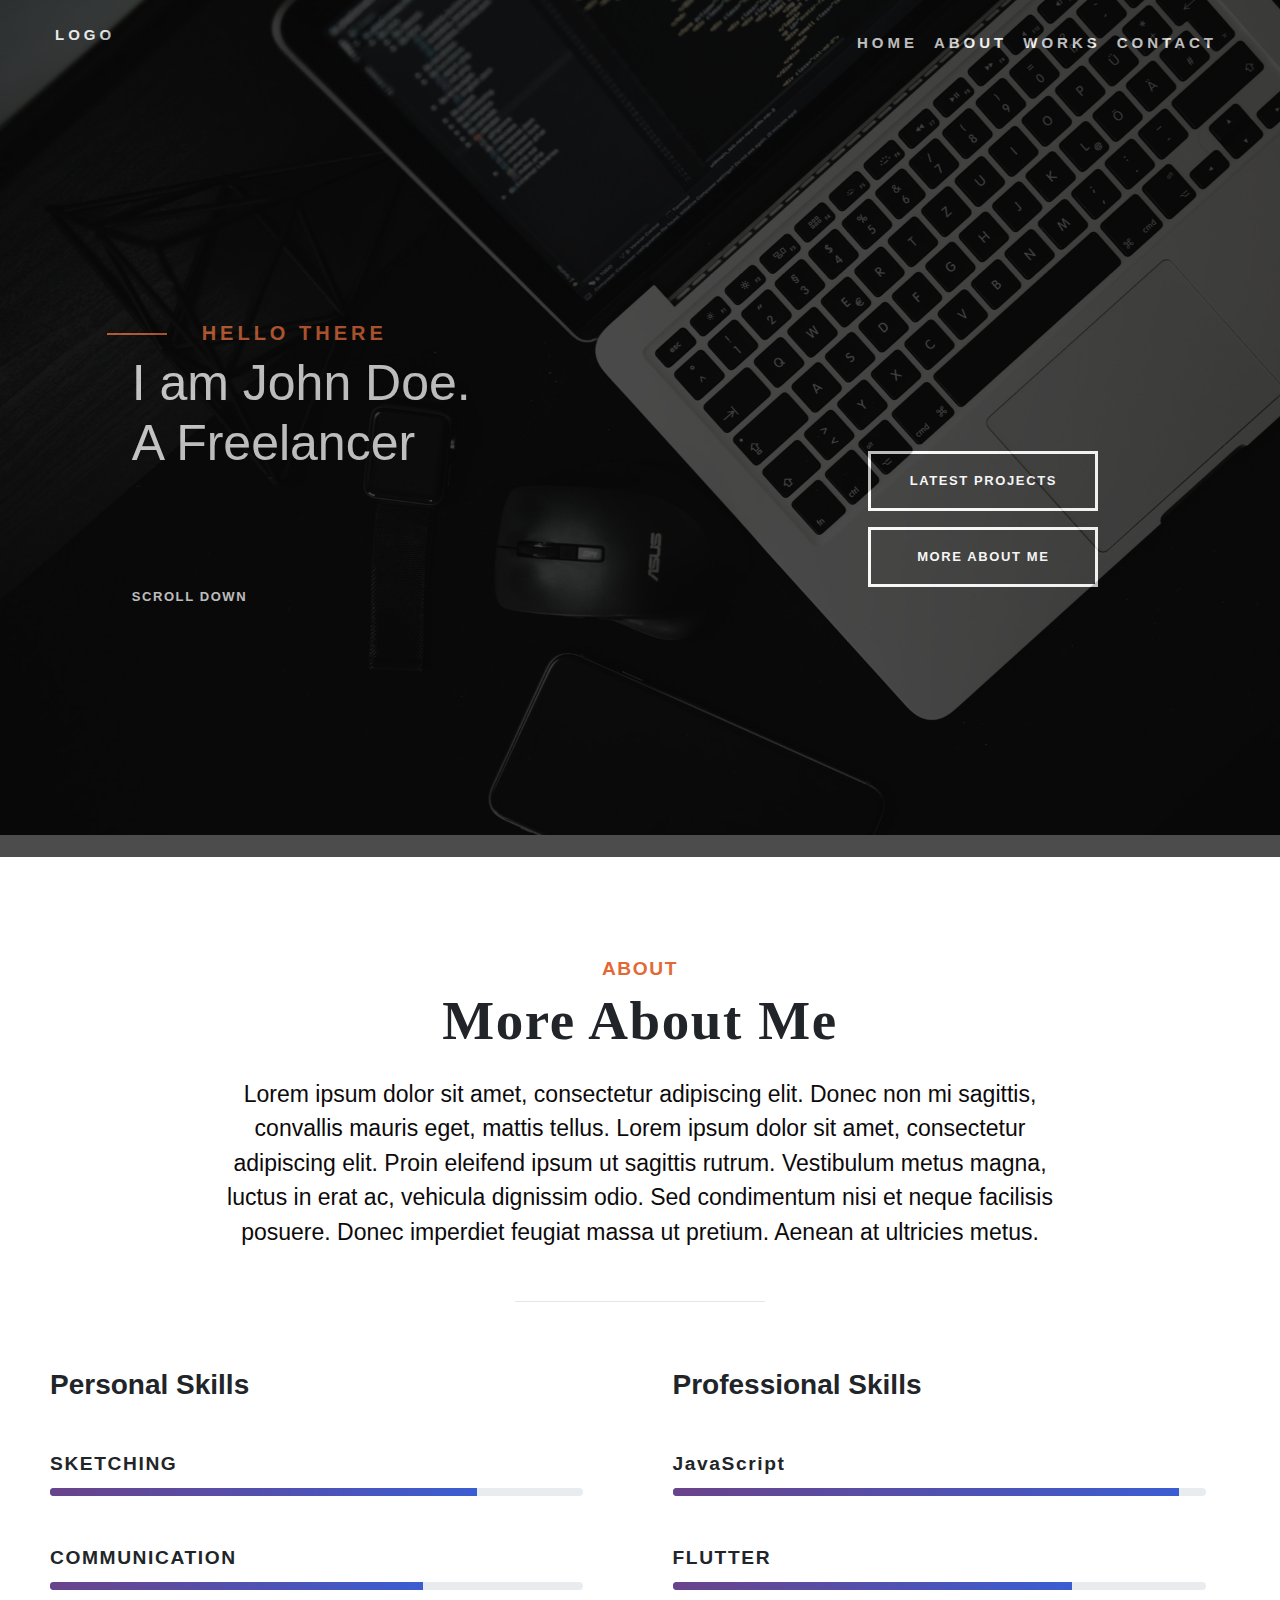
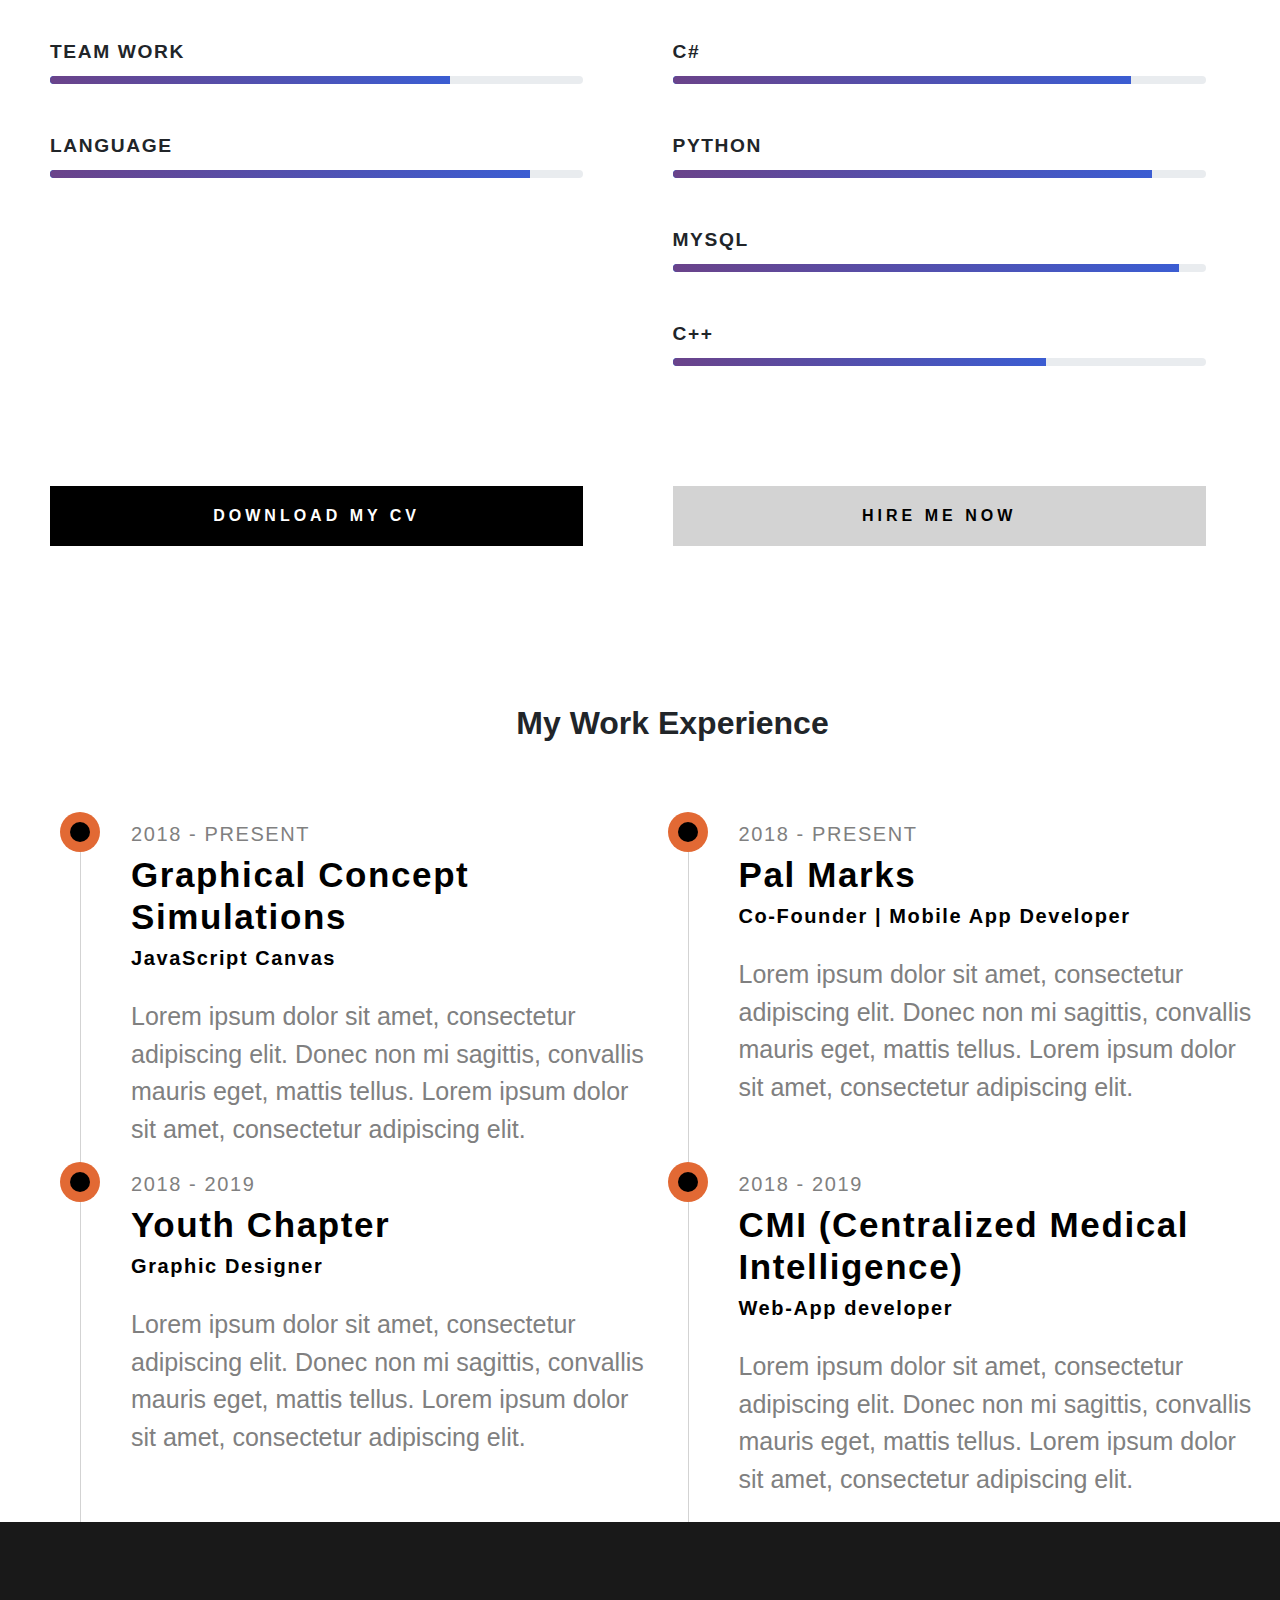
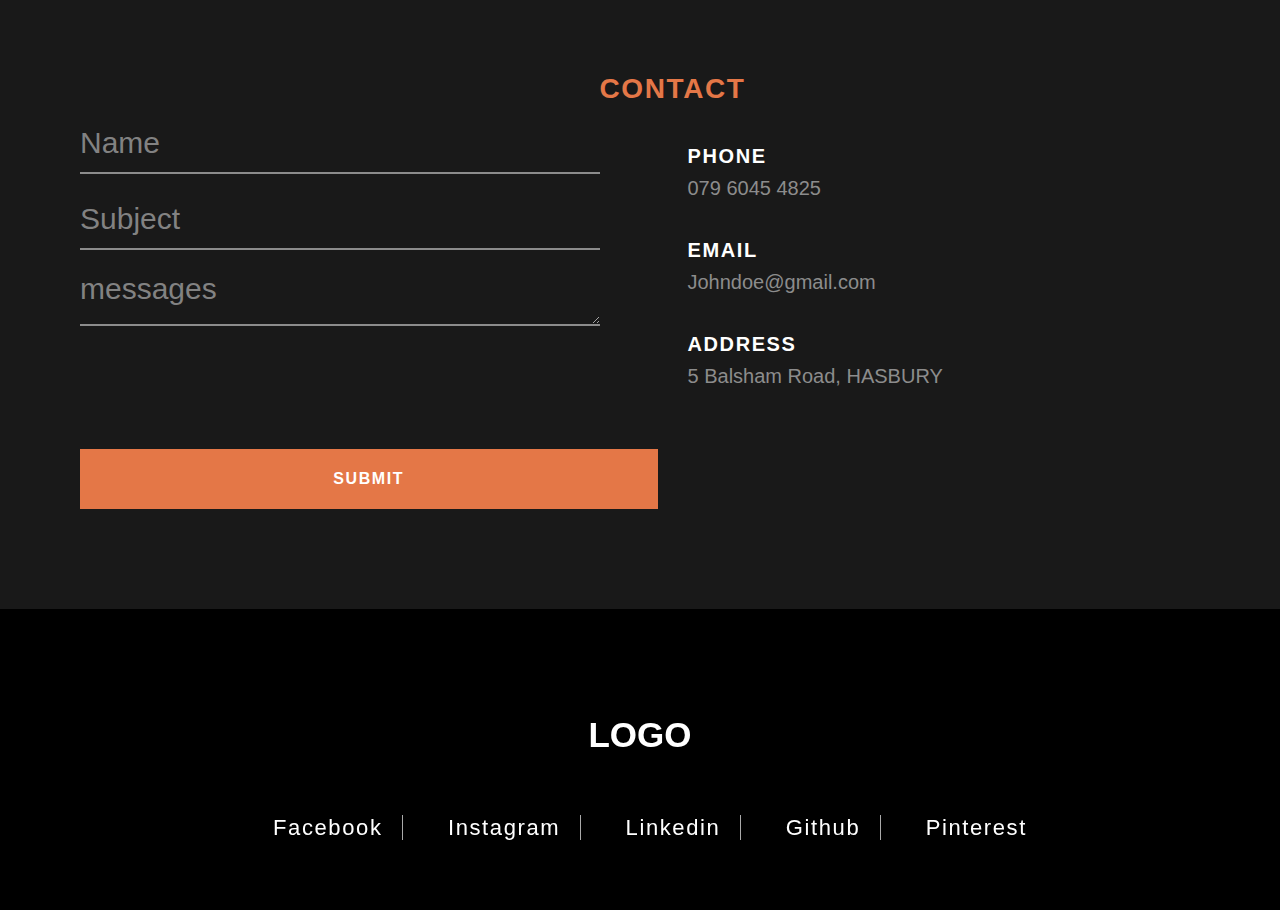
<file: index.html>
<!DOCTYPE html>
<html lang="en">
<head>
    <meta charset="UTF-8">
    <meta name="viewport" content="width=device-width, initial-scale=1.0">
    <link rel="stylesheet" href="https://cdnjs.cloudflare.com/ajax/libs/font-awesome/5.15.2/css/all.min.css" integrity="sha512-HK5fgLBL+xu6dm/Ii3z4xhlSUyZgTT9tuc/hSrtw6uzJOvgRr2a9jyxxT1ely+B+xFAmJKVSTbpM/CuL7qxO8w==" crossorigin="anonymous" />
    <link rel="stylesheet" href="https://stackpath.bootstrapcdn.com/bootstrap/4.4.1/css/bootstrap.min.css"
        integrity="sha384-Vkoo8x4CGsO3+Hhxv8T/Q5PaXtkKtu6ug5TOeNV6gBiFeWPGFN9MuhOf23Q9Ifjh" crossorigin="anonymous">
    <link rel="stylesheet" href="styles.css">
    <title>Portfolio Template</title>
</head>
<body>
    <!-- navbar -->
    <div class="background">
        <img src="./bg-portfolio-template.jpg" alt="background-img"/>    
    </div>

    <div>
        <nav class="navbar navbar-expand-lg" id="nav_bar">
            <div class="container-fluid nav-container">
                <a class="navbar-brand ml-4" href="#">
                    LOGO
                    <!-- <img src="" alt="LOGO" width="70" height="40"> -->
                </a>
                <div class="toggler-btn" data-toggle="collapse" data-target="#Navbar">
                    <span class="fas fa-bars" onclick="openNav()"></span>
                </div>
                <div class="navbar-container navbar-container-close justify-content-end mr-4 mt-3" id="Navbar">
                    <ul class="navbar-nav">
                        <li class="nav-item">
                            <a class="nav-link" href="#home"><strong>HOME</strong></a>
                        </li>
                        <li class="nav-item">
                            <a class="nav-link" href="#about"><strong>ABOUT</strong></a>
                        </li>
                        <li class="nav-item">
                            <a class="nav-link" href="#work-exp"><strong>WORKS</strong></a>
                        </li>
                        <li class="nav-item">
                            <a class="nav-link" href="#contact"><strong>CONTACT</strong></a>
                        </li>
                    </ul>
                </div>
            </div>
        </nav>
    </div>
    <!-- navbar-end -->
    <!--Home-->
    <div class="container-fluid" id="home">
        <div class="row">    
            <div class="col-12 col-md-7 offset-md-1 home-content" >
                <h5>HELLO THERE</h5>
                <h1>I am John Doe. <br>
                A Freelancer <br></h1>
            </div>
            <div class="col-8 col-lg-2 home-buttons-container" >
                <button class="home-buttons" type="button"><strong>LATEST PROJECTS</strong></button>
                <br>
                <button class="home-buttons mt-3" type="button"><strong>MORE ABOUT ME</strong></button>
            </div>
            <div class="col-4  col-md-2 home-icons-container" >
                <ul>
                    <li>Facebook <span class="fab fa-facebook-square  home-icons" ></span></li>
                    <li>Instagram<span class="fab fa-instagram  home-icons"></span></li>
                    <li>Linkedin <span class="fab fa-linkedin-in  home-icons"></span></li>
                    <li>Github <span class="fab fa-github  home-icons"></span></li>
                    <li>Pinterest<span class="fab fa-pinterest  home-icons"></span></li>  
                </ul>
            </div> 
        </div>
        <div class="row">
            <div class="col-6 offset-1 home-scroll-btn">
                <a href="#about">SCROLL DOWN <span class="fas fa-chevron-down" style="color: #E26934; padding-left: 5px;"></span></a>
            </div>
        </div>
    </div>    
    <!--HOME End-->

    <div class="container-fluid justify-content-center" id="about">
        <div class="about-text-container">
            <h4 style="text-align: center;">ABOUT</h4>
            <h1 style="text-align: center;">More About Me</h1>
            <div class="row justify-content-center">
                <p style="text-align: center; max-width: 850px;" class="about-info">
                    Lorem ipsum dolor sit amet, consectetur adipiscing elit. Donec non mi sagittis, convallis mauris eget, mattis tellus. Lorem ipsum dolor sit amet, consectetur adipiscing elit. Proin eleifend ipsum ut sagittis rutrum. Vestibulum metus magna, luctus in erat ac, vehicula dignissim odio. Sed condimentum nisi et neque facilisis posuere. Donec imperdiet feugiat massa ut pretium. Aenean at ultricies metus.
                </p>
            </div>
        </div>
        <div class="row justify-content-center" style="margin-top: 20px;">
            <hr style="width: 250px;">
        </div>
    </div>

    <div class="container-fluid" id="skills-info">
        <div class="row">
            <div class="col-12 col-lg-6 skills-sec">
                <h3 style="font-weight: 700;">Personal Skills</h3>
                <ul style="list-style: none;">
                    <li>
                        <h5>SKETCHING</h5>
                        <div class="progress">
                            <div class="progress-bar" style="width: 80%;" role="progressbar" aria-valuenow="80" aria-valuemin="0" aria-valuemax="100"></div>
                        </div>
                    </li>
                    <li>
                        <h5>COMMUNICATION</h5>
                        <div class="progress">
                            <div class="progress-bar" style="width: 70%;" role="progressbar" aria-valuenow="70" aria-valuemin="0" aria-valuemax="100">
                            </div>
                        </div>
                    </li>
                    <li>
                        <h5>TEAM WORK</h5>
                        <div class="progress">
                            <div class="progress-bar" style="width: 75%;" role="progressbar" aria-valuenow="75" aria-valuemin="0" aria-valuemax="100">
                            </div>
                        </div>
                    </li>
                    <li>
                        <h5>LANGUAGE</h5>
                        <div class="progress">
                            <div class="progress-bar" style="width: 90%;" role="progressbar" aria-valuenow="90" aria-valuemin="0"
                                aria-valuemax="100">
                            </div>
                        </div>
                    </li>
                </ul>
            </div>
            <div class="col-12 col-lg-6 skills-sec">
                <h3 style="font-weight: 700;">Professional Skills</h3>
                <ul style="list-style: none;">
                    <li>
                        <h5>JavaScript</h5>
                        <div class="progress">
                            <div class="progress-bar" style="width: 95%;" role="progressbar" aria-valuenow="95" aria-valuemin="0"
                                aria-valuemax="100"></div>
                        </div>
                    </li>
                    <li>
                        <h5>FLUTTER</h5>
                        <div class="progress">
                            <div class="progress-bar" style="width: 75%;" role="progressbar" aria-valuenow="75" aria-valuemin="0"
                                aria-valuemax="100">
                            </div>
                        </div>
                    </li>
                    <li>
                        <h5>C#</h5>
                        <div class="progress">
                            <div class="progress-bar" style="width: 86%;" role="progressbar" aria-valuenow="86" aria-valuemin="0"
                                aria-valuemax="100">
                            </div>
                        </div>
                    </li>
                    <li>
                        <h5>PYTHON</h5>
                        <div class="progress">
                            <div class="progress-bar" style="width: 90%;" role="progressbar" aria-valuenow="90" aria-valuemin="0"
                                aria-valuemax="100">
                            </div>
                        </div>
                    </li>
                    <li>
                        <h5>MYSQL</h5>
                        <div class="progress">
                            <div class="progress-bar" style="width: 95%;" role="progressbar" aria-valuenow="95" aria-valuemin="0"
                                aria-valuemax="100">
                            </div>
                        </div>
                    </li>
                    <li>
                        <h5>C++</h5>
                        <div class="progress">
                            <div class="progress-bar" style="width: 70%;" role="progressbar" aria-valuenow="70" aria-valuemin="0"
                                aria-valuemax="100">
                            </div>
                        </div>
                    </li>
                </ul>
            </div>
        </div>
        <div class="row skills-btn-container">
            <div class="col-12 col-lg-6">
                <button class="cv-btn" type="button">DOWNLOAD MY CV</button>
            </div>
            <div class="col-12 col-lg-6">
                <button class="hire-btn" type="button">HIRE ME NOW</button>
            </div>
        </div>
    </div>

    <div class="container-fluid" id="work-exp">
        <div class="row">
            <div class="col-12">
                <h2 class="work-exp-heading">My Work Experience</h2>
            </div>
            <div class="col-12 col-lg-6">
                <div class="list-block">
                    <div class="list-bullet"></div>
                    <div class="list-item-header">
                        <h5 class="list-item-timeframe">2018 - PRESENT</h5>
                        <h1 style="font-weight: 700; font-size: 35px;">Graphical Concept Simulations</h1>
                        <h5 style="font-weight: 700;">JavaScript Canvas</h5>
                    </div>
                    <div class="list-item-desc">
                        <p>Lorem ipsum dolor sit amet, consectetur adipiscing elit. Donec non mi sagittis, convallis mauris eget, mattis tellus. Lorem ipsum dolor sit amet, consectetur adipiscing elit.</p>
                    </div>
                </div>
            </div>
            <div class="col-12 col-lg-6">
                <div class="list-block">
                    <div class="list-bullet"></div>
                    <div class="list-item-header">
                        <h5 class="list-item-timeframe">2018 - PRESENT</h5>
                        <h1 style="font-weight: 700; font-size: 35px;">Pal Marks</h1>
                        <h5 style="font-weight: 700;">Co-Founder | Mobile App Developer</h5>
                    </div>
                    <div class="list-item-desc">
                        <p>
                            Lorem ipsum dolor sit amet, consectetur adipiscing elit. Donec non mi sagittis, convallis mauris eget, mattis tellus. Lorem ipsum dolor sit amet, consectetur adipiscing elit.
                        </p>
                    </div>
                </div>
            </div>
                <div class="col-12 col-lg-6">
                <div class="list-block">
                    <div class="list-bullet"></div>
                    <div class="list-item-header">
                        <h5 class="list-item-timeframe">2018 - 2019</h5>
                        <h1 style="font-weight: 700; font-size: 35px;">Youth Chapter</h1>
                        <h5 style="font-weight: 700;">Graphic Designer</h5>
                    </div>
                    <div class="list-item-desc">
                        <p>Lorem ipsum dolor sit amet, consectetur adipiscing elit. Donec non mi sagittis, convallis mauris eget, mattis tellus. Lorem ipsum dolor sit amet, consectetur adipiscing elit.</p>
                    </div>
                </div>
            </div>
            <div class="col-12 col-lg-6">
                <div class="list-block">
                    <div class="list-bullet"></div>
                    <div class="list-item-header">
                        <h5 class="list-item-timeframe">2018 - 2019</h5>
                        <h1 style="font-weight: 700; font-size: 35px;">CMI (Centralized Medical Intelligence)</h1>
                        <h5 style="font-weight: 700;">Web-App developer</h5>
                    </div>
                    <div class="list-item-desc">
                        <p>
                            Lorem ipsum dolor sit amet, consectetur adipiscing elit. Donec non mi sagittis, convallis mauris eget, mattis tellus. Lorem ipsum dolor sit amet, consectetur adipiscing elit.
                        </p>
                    </div>
                </div>
                </div>
            </div>
        </div>
    </div>

    <!-- <div class="container-fluid" id="works">
        <div class="row">
            <div class="col-12">
                <h2 class="portfolio-heading">PORTFOLIO</h2>
            </div>
            <div class="col-12 col-lg-6 m-0 oddimage" >
                <div>
                    <img src="http://abdulmoeedbinbabar.tk/images/portfolio/small-01@2x.jpg" width="300px" alt="">
                </div>
            </div>
            <div class="col-12 col-lg-6 m-0 " >
                <div>
                    <img src="http://abdulmoeedbinbabar.tk/images/portfolio/small-02@2x.jpg" width="300px" alt="">
                </div>
            </div>
            <div class="col-12 col-lg-6 m-0 oddimage" >
                <div>
                    <img src="http://abdulmoeedbinbabar.tk/images/portfolio/small-03@2x.jpg" width="300px" alt="">
                </div>
            </div>
            <div class="col-12 col-lg-6 m-0 " >
                <div>
                    <img src="http://abdulmoeedbinbabar.tk/images/portfolio/small-04@2x.jpg" width="300px" alt="">
                </div>
            </div>
            <div class="col-12 col-lg-6 m-0 oddimage" >
                <div>
                    <img src="http://abdulmoeedbinbabar.tk/images/portfolio/small-05@2x.jpg" width="300px" alt="">
                </div>
            </div>
            <div class="col-12 col-lg-6 m-0" >
                <div>
                    <img src="http://abdulmoeedbinbabar.tk/images/portfolio/small-06@2x.jpg" width="300px" alt="">
                </div>
            </div>
            <div class="col-12 col-lg-6 m-0 oddimage" >
                <div>
                    <img src="http://abdulmoeedbinbabar.tk/images/portfolio/small-07@2x.jpg" width="300px" alt="">
                </div>
            </div>
        </div>
    </div> -->

    <div class="container-fluid" id="contact">
        <div class="row">
            <div class="col-12">
                <h3 class="contact-heading">CONTACT</h3>
            </div>
            <div class="col-12 col-lg-6">
                <form>
                    <div class="form-group">
                        <input type="text" name="name" id="name" placeholder="Name">
                    </div>
                    <div class="form-group">
                        <input type="text" name="subject" id="subject" placeholder="Subject">
                    </div>
                    <div class="form-group">
                        <textarea name="messages" id="messages" cols="30" rows="10" placeholder="messages"></textarea>
                    </div>
                    <div>
                        <button type="button" class="form-submit-btn">SUBMIT</button>
                    </div>
                </form>
            </div>
            <div class="col-12 col-lg-6">
                <div>
                    <h5 class="contact-headers">PHONE</h5>
                    <h5 class="contact-info">079 6045 4825</h5>
                </div>
                <div>
                    <h5 class="contact-headers">EMAIL</h5>
                    <h5 class="contact-info">Johndoe@gmail.com</h5>
                </div>
                <div>
                    <h5 class="contact-headers">ADDRESS</h3>
                    <h5 class="contact-info">5 Balsham Road, HASBURY</h5>
                </div>
            </div>
        </div>
    </div>

    <footer class="container-fluid " id="footer">
        <div class="row">
            <div class="col-12" style="text-align: center; color: white; font-size: 35px; font-weight: bold;">
                LOGO
                <!-- <img src="logo.png" alt="logo" width="180"> -->
            </div>
            <div class="col-12">
                <ul class="footer-list">
                    <li><a href="#" class="footer-link"><span class="fab fa-facebook-square fa-lg"></span>Facebook</a></li>
                    <li><a href="#" class="footer-link"><span class="fab fa-instagram fa-lg"></span>Instagram</a></li>
                    <li><a href="#" class="footer-link"><span class="fab fa-linkedin-in fa-lg"></span>Linkedin</a></li>
                    <li><a href="#" class="footer-link"><span class="fab fa-github fa-lg"></span>Github</a></li>
                    <li><a href="#" style="border-right: none;" class="footer-link"><span class="fab fa-pinterest  fa-lg"></span>Pinterest</a></li>
                </ul>
            </div>
        </div>
    </footer>


    <script src="https://code.jquery.com/jquery-3.4.1.slim.min.js"
        integrity="sha384-J6qa4849blE2+poT4WnyKhv5vZF5SrPo0iEjwBvKU7imGFAV0wwj1yYfoRSJoZ+n"
        crossorigin="anonymous"></script>
    <script src="https://cdn.jsdelivr.net/npm/popper.js@1.16.0/dist/umd/popper.min.js"
        integrity="sha384-Q6E9RHvbIyZFJoft+2mJbHaEWldlvI9IOYy5n3zV9zzTtmI3UksdQRVvoxMfooAo"
        crossorigin="anonymous"></script>
    <script src="index.js"></script>
</body>
</html>
</file>
<file: styles.css>
* {
  margin: 0px;
  padding: 0px;
}

html {
  scroll-behavior: smooth;
}

#nav_bar {
  background-color: rgba(0, 0, 0, 1);
  opacity: 0.7;
}

.toggler-btn {
  background-color: black;
  display: none;
}

.fa-bars {
  color: white;
}

.nav-link,
.navbar-brand {
  font-size: 15px;
  color: white;
  font-weight: 600;
  font-family: "montserrat-bold", sans-serif;
  letter-spacing: 0.25rem;
}

.background > img {
  position: fixed;
  transform: translate3d(0px, 0px, 0px);
  width: 100%;
  height: 100%;
  min-height: 786px;
  object-fit: cover;
  top: -65px;
  overflow: hidden;
  z-index: -100;
}

/* .background::after {
  position: absolute;
  content: "";
  background-color: black;
  opacity: 0.5;
  top: 0;
  left: 0;
  width: 100%;
  height: 100%;
} */

#home {
  background-color: black;
  opacity: 0.7;
  position: relative;
  height: 100%;
  min-height: 786px;
  display: block;
}

#about {
  position: relative;
  width: 100%;
  background-color: white;
}

.home-content {
  top: 250px;
  bottom: 0px;
}

.home-content > h5 {
  color: #e26934;
  padding-left: 50px;
  margin-left: 30px;
  font-family: "montserrat-bold", sans-serif;
  font-weight: bold;
  letter-spacing: 0.25rem;
}

.home-content > h5::before {
  width: 60px;
  height: 2px;
  background-color: #e26934;
  position: absolute;
  display: block;
  content: "";
  top: 12px;
  left: 0px;
}

.home-content > h1 {
  color: white;
  font-family: "librebaskerville-bold", sans-serif;
  font-size: 50px;
  padding-left: 10px;
}

.home-buttons-container {
  top: 380px;
}

.home-buttons {
  background-color: transparent;
  border: 3px solid white;
  padding: 12px 23px 12px 23px;
  font-size: small;
  min-width: 230px;
  max-width: 230px;
  min-height: 60px;
  font-family: "montserrat-bold", sans-serif;
  font-weight: 500;
  letter-spacing: 0.1rem;
  transition: color 0.25s ease-out, background-color 0.4s ease-out;
  color: white;
}

.home-buttons:hover {
  background-color: white;
  color: black;
}

.home-icons-container {
  top: 370px;
  right: 30px;
}

.home-icons-container > ul {
  padding-left: 20px;
  list-style: none;
}

.home-icons-container > ul > li {
  color: #e26934;
  text-align: right;
  margin-top: 15px;
  font-size: small;
  font-weight: 700;
  letter-spacing: 0.1rem;
  transition: visibility 1s ease-in-out;
  visibility: hidden;
}

.home-icons {
  cursor: pointer;
}

.home-icons-container > ul > li > span {
  padding-left: 5px;
  color: white;
  font-size: 15px;
  transition: font-size 0.4s ease-out;
  visibility: visible;
}

.home-icons-container > ul > li:hover {
  visibility: visible;
}

.home-icons-container > ul > li > span:hover {
  font-size: 20px;
}

.home-scroll-btn {
  top: 310px;
  left: 10px;
}

.home-scroll-btn > a,
.home-scroll-btn > a:hover {
  cursor: pointer;
  background-color: transparent;
  border: none;
  color: white;
  font-size: small;
  font-weight: 600;
  letter-spacing: 0.1rem;
}

.about-text-container {
  padding-top: 100px;
}

.about-text-container > h4 {
  color: #e26934;
  font-size: larger;
  font-family: "montserrat-semibold", sans-serif;
  font-weight: 600;
  letter-spacing: 0.1rem;
}

.about-text-container > h1 {
  font-family: "librebaskerville-bold", serif;
  font-size: 55px;
  font-weight: bolder;
  letter-spacing: 0.1rem;
}

.about-info {
  font-family: "montserrat-regular", sans-serif;
  font-size: 23px;
  color: #0d0a0b;
  font-weight: 500;
  margin-top: 15px;
}

#skills-info {
  width: 100%;
  position: relative;
  background-color: white;
  padding-left: 50px;
}

.skills-sec > h3 {
  padding-top: 50px;
}

.skills-sec > ul > li {
  margin: 50px 0px 20px 0px;
}

.skills-sec > ul > li > h5 {
  padding-bottom: 5px;
  letter-spacing: 0.1rem;
  font-family: "montserrat-extrabold", sans-serif;
  font-size: larger;
  font-weight: 900;
}

.progress {
  height: 8px;
  width: 90%;
}

.progress-bar {
  height: 8px;
  background-image: linear-gradient(to right, #6a438a, #3b5dd2);
}

.skills-btn-container {
  margin-top: 100px;
  padding-bottom: 150px;
}
.cv-btn {
  border: none;
  background-color: black;
  color: white;
  font-size: medium;
  font-weight: bolder;
  letter-spacing: 0.25rem;
  width: 90%;
  height: 60px;
  text-align: center;
  transition: background-color 0.5s ease-in-out;
  margin-bottom: 8px;
}

.cv-btn:hover {
  background-color: #e26934;
}

.hire-btn {
  border: none;
  background-color: lightgrey;
  color: black;
  font-size: medium;
  font-weight: bolder;
  letter-spacing: 0.25rem;
  width: 90%;
  height: 60px;
  transition: background-color 0.5s ease-in-out;
  margin-bottom: 8px;
}

.hire-btn:hover {
  background-color: darkgray;
}

#work-exp {
  background-color: white;
  position: relative;
  width: 100%;
  height: 100%;
  padding-left: 80px;
}

.work-exp-heading {
  text-align: center;
  font-weight: 700;
  margin-bottom: 80px;
}

.list-block {
  border-left: 1px solid lightgray;
  min-height: 350px;
}

.list-bullet {
  width: 20px;
  height: 20px;
  left: 5px;
  background-color: black;
  position: absolute;
  border-radius: 50%;
  box-shadow: 0 0 0 10px #e26934;
}

.list-item-header {
  padding-left: 50px;
  letter-spacing: 0.1rem;
  color: black;
  word-wrap: break-word;
  font-family: "montserrat-medium", sans-serif;
}

.list-item-timeframe {
  color: gray;
}

.list-item-desc {
  color: grey;
  font-size: 25px;
  padding-left: 50px;
  padding-top: 20px;
  word-wrap: break-word;
}

#works {
  position: relative;
  width: 100%;
  height: 100%;
  padding-top: 150px;
  background-color: white;
}

.portfolio-heading {
  color: #e26934;
  font-weight: 700;
  text-align: center;
}

.overlay {
  position: absolute;
  background: rgb(2, 0, 36);
  opacity: 0.6;
  background: linear-gradient(
    rgba(2, 0, 36, 1) 0%,
    rgba(255, 255, 255, 1) 100%
  );
  width: 100%;
  height: 100%;
}

#contact {
  background-color: black;
  z-index: -1;
  opacity: 0.9;
  width: 100%;
  height: 100%;
  padding-top: 150px;
  padding-left: 80px;
  padding-bottom: 100px;
}

input {
  background: transparent;
  border: none;
  border-bottom: 2px solid gray;
  height: 60px;
  font-size: 30px;
  width: 90%;
}

textarea {
  background: transparent;
  border: none;
  border-bottom: 2px solid gray;
  height: 60px;
  font-size: 30px;
  width: 90%;
}

.form-submit-btn {
  margin-top: 100px;
  background-color: #e26934;
  height: 60px;
  width: 100%;
  border: none;
  color: white;
  font-weight: 700;
  letter-spacing: 0.1rem;
}

.contact-heading {
  letter-spacing: 0.1rem;
  color: #e26934;
  font-weight: 700;
  text-align: center;
}

.contact-headers {
  padding-top: 30px;
  letter-spacing: 0.1rem;
  color: white;
  font-weight: 700;
}

.contact-info {
  color: gray;
  word-wrap: break-word;
}

#footer {
  background-color: black;
  width: 100%;
  height: 100%;
  padding-top: 100px;
}

.footer-list {
  list-style: none;
  text-align: center;
  padding-top: 50px;
  padding-bottom: 50px;
}

.footer-list > li {
  display: inline-block;
}
.footer-list > li > a {
  padding-right: 20px;
  padding-left: 20px;
  color: white;
  text-decoration: none;
  cursor: pointer;
}

.footer-list > li > a > span {
  padding-right: 20px;
}
.footer-link {
  background: transparent;
  border: none;
  width: 200px;
  font-size: 22px;
  letter-spacing: 0.1rem;
  border-right: 1px solid darkgray;
}
@media all and (max-width: 768px) {
  .home-content {
    top: 200px;
  }

  .nav-container {
    display: grid !important;
    grid-template-columns: auto auto !important;
  }

  .toggler-btn {
    display: block;
  }

  .navbar-container-close {
    display: none;
    position: absolute;
    top: -200px;
    transition: all 0.5s linear;
  }

  .navbar-container {
    padding-left: 25px;
    transition: all 0.5s linear;
  }

  .home-buttons-container {
    top: 250px;
    left: 80px;
  }
  .home-icons-container {
    top: 150px;
    left: 20px;
  }
  .home-scroll-btn {
    top: 150px;
    left: 20px;
  }
}

.oddimage {
  padding-top: 0px;
  margin-top: 0px;
  text-align: end;
}

@media all and (max-width: 500px) {
  .nav-container {
    display: grid !important;
    grid-template-columns: auto auto !important;
  }

  .toggler-btn {
    display: block;
  }

  .navbar-container-close {
    display: none;
    position: absolute;
    top: -200px;
    transition: all 0.5s linear;
  }

  .navbar-container {
    padding-left: 25px;
    transition: all 0.5s linear;
  }

  .home-scroll-btn {
    top: 300px;
    display: flex;
    margin: 0;
    padding: 0;
    left: 95px;
  }
  .home-icons-container {
    display: none;
  }

  .footer-list {
    display: grid;
    grid-template-columns: auto auto;
  }
}

@media all and (max-width: 375px) {
  .home-content {
    top: 130px;
  }

  .home-buttons-container {
    top: 130px;
    left: 20px;
  }
  .home-icons-container {
    display: none;
  }
  .home-scroll-btn {
    top: 170px;
    left: 0px;
  }

  .footer-link {
    border: none;
  }
}
</file>
